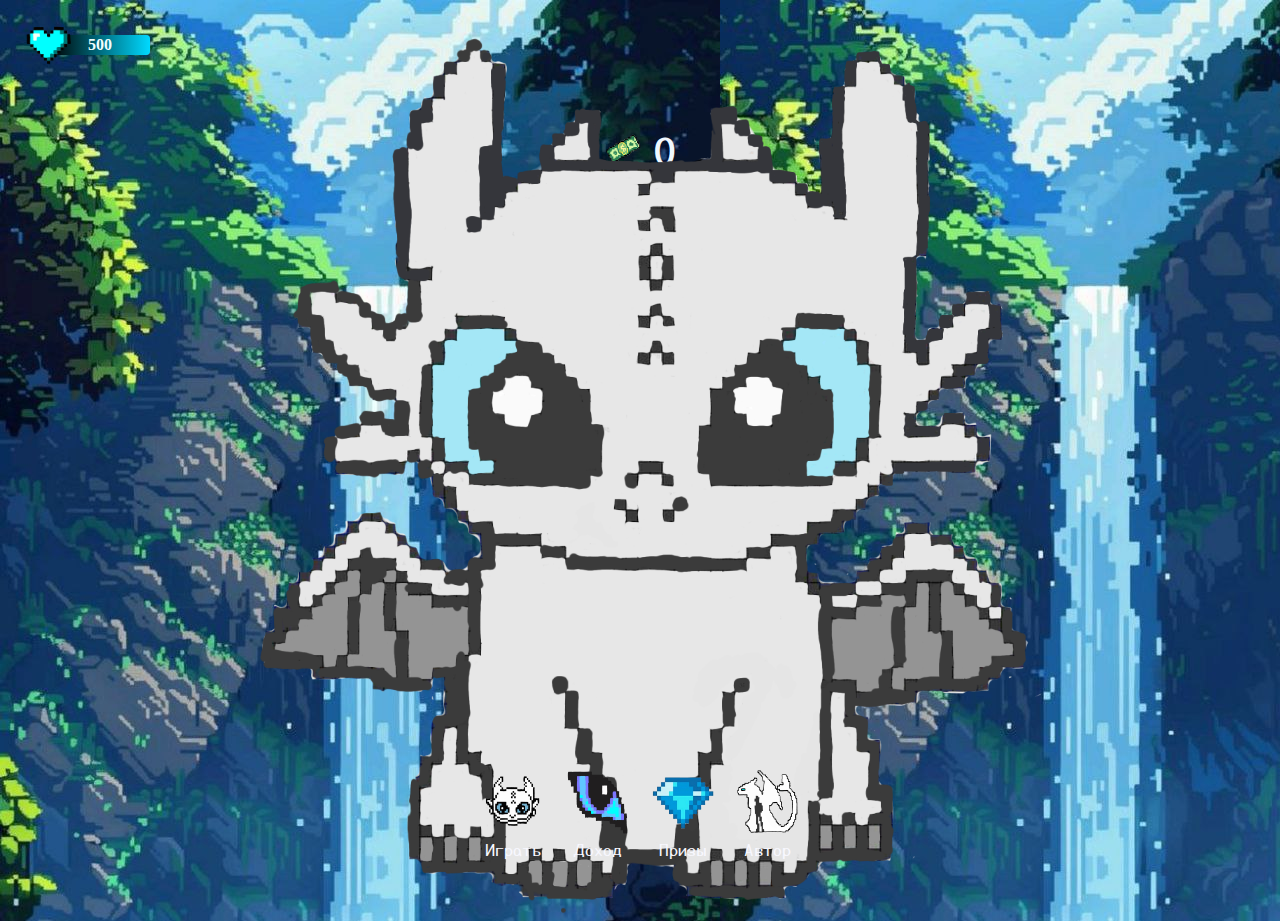
<file: index.html>
<!DOCTYPE html>
<html lang="en">
	<head>
		<meta charset="UTF-8" />
		<meta
			name="viewport"
			content="width=device-width, initial-scale=1.0, user-scalable=no"
		/>
		<title>Document</title>
		<link rel="stylesheet" href="style.css" />
	</head>
	<body class="bodyIndex">
		<div class="scorePanel">
			<div class="topScorePanel">
				<div class="energy">
					<img src="энергияС.png" />
					<div id="energyBox">
						<div id="energyFill"></div>
						<span id="energyText">500</span>
					</div>
				</div>
			</div>
			<div class="centerScorePanel">
				<img src="Деньги.png" />
				<span id="score">0</span>
			</div>
			<div class="bottomScorePanel">
				<p>+ <span id="scoreInHour">0</span> в час</p>
			</div>
		</div>
		<div class="objectPanel" id="objectPanel">
			<img src="безЗубик.png" id="objectImg" />
		</div>
		<div class="menuPanel">
			<a href="#" class="menuText"
				><div class="menuButton">
					<img src="играть.png" />
					<p>Играть</p>
				</div></a
			>
			<a href="earnings.html" class="menuText"
				><div class="menuButton">
					<img src="доходГлаз.png" />
					<p>Доход</p>
				</div></a
			>
			<a href="#" class="menuText"
				><div class="menuButton">
					<img src="ПризыАлмаз.png" />
					<p>Призы</p>
				</div></a
			>
			<a href="Avtor.html" class="menuText"
				><div class="menuButton">
					<img src="Автор.png" />
					<p>Автор</p>
				</div></a
			>
		</div>
		<script src="script.js"></script>
	</body>
</html>
</file>
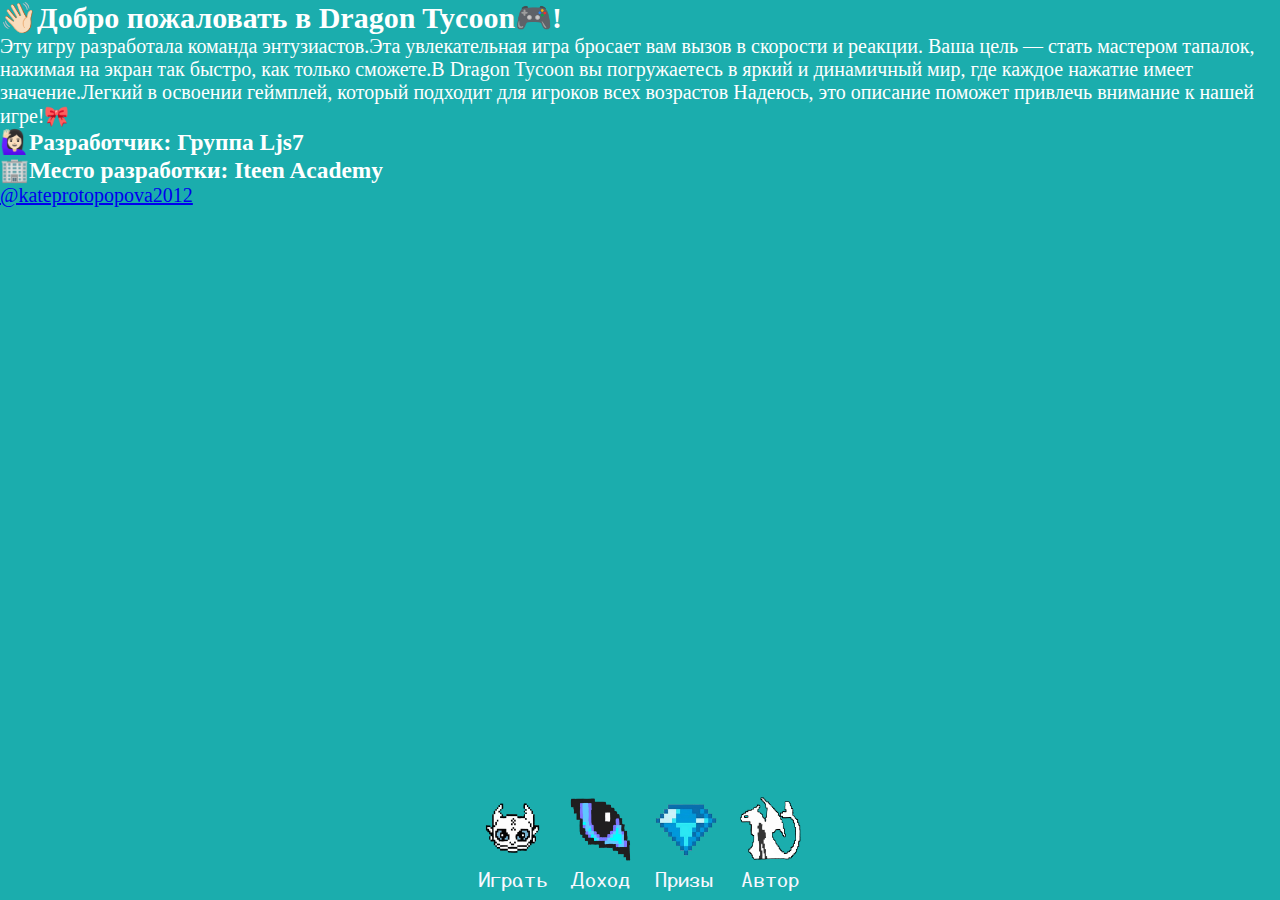
<file: Avtor.html>
<!DOCTYPE html>
<html lang="en">
	<head>
		<meta charset="UTF-8" />
		<meta
			name="viewport"
			content="width=device-width, initial-scale=1.0, user-scalable=no"
		/>
		<title>Document</title>
		<link rel="stylesheet" href="style.css" />
	</head>
	<body class="bodyCommand">
		<div class="commandPanel">
			<h2>👋🏻Добро пожаловать в Dragon Tycoon🎮!</h2>
			<p>
				Эту игру разработала команда энтузиастов.Эта увлекательная игра бросает
				вам вызов в скорости и реакции. Ваша цель — стать мастером тапалок,
				нажимая на экран так быстро, как только сможете.В Dragon Tycoon вы
				погружаетесь в яркий и динамичный мир, где каждое нажатие имеет
				значение.Легкий в освоении геймплей, который подходит для игроков всех
				возрастов Надеюсь, это описание поможет привлечь внимание к нашей
				игре!🎀
			</p>
			<h3>🙋🏻‍♀️Разработчик: Группа Ljs7</h3>
			<h3>🏢Место разработки: Iteen Academy</h3>

			<a href="https://me/kateprotopopova2012">@kateprotopopova2012</a>
		</div>
		<div class="menuPanel">
			<a href="index.html" class="menuText"
				><div class="menuButton">
					<img src="играть.png" />
					<p>Играть</p>
				</div></a
			>
			<a href="earnings.html" class="menuText"
				><div class="menuButton">
					<img src="доходГлаз.png" />
					<p>Доход</p>
				</div></a
			>
			<a href="#" class="menuText"
				><div class="menuButton">
					<img src="ПризыАлмаз.png" />
					<p>Призы</p>
				</div></a
			>
			<a href="#" class="menuText"
				><div class="menuButton">
					<img src="Автор.png" />
					<p>Автор</p>
				</div></a
			>
		</div>
	</body>
</html>
</file>
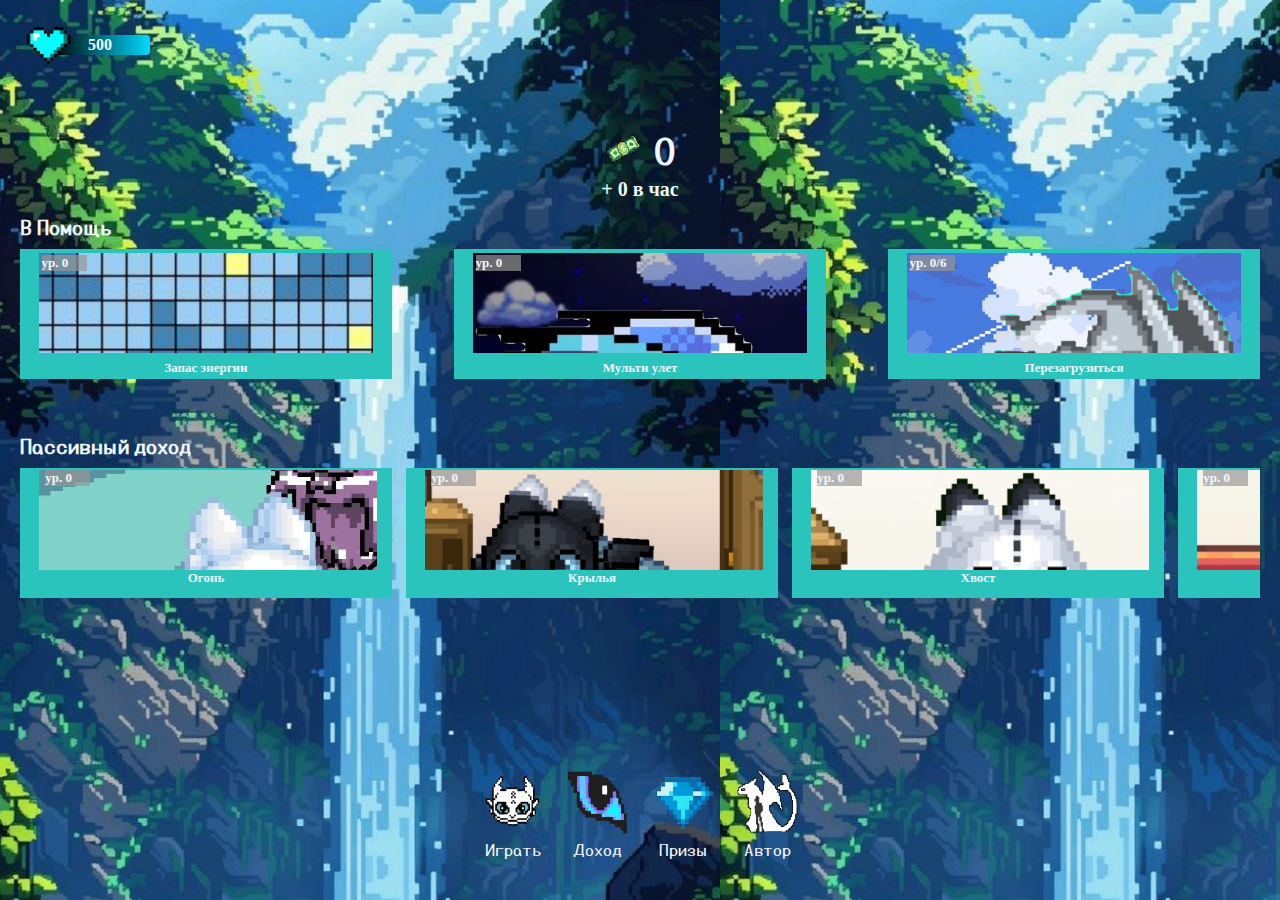
<file: earnings.html>
<!DOCTYPE html>
<div lang="en">
	<head>
		<meta charset="UTF-8" />
		<meta
			name="viewport"
			content="width=device-width, initial-scale=1.0, user-scalable=no"
		/>
		<title>Document</title>
		<link rel="stylesheet" href="style.css" />
	</head>
	<body>
	<div class="bodyIndex">
		<div class="scorePanel">
			<div class="topScorePanel">
				<div class="energy">
					<img src="энергияС.png" />
					<div id="energyBox">
						<div id="energyFill"></div>
						<span id="energyText">500</span>
					</div>
				</div>
			</div>
			<div class="centerScorePanel">
				<img src="Деньги.png" />
				<span id="score">0</span>
			</div>
			<div class="bottomScorePanel">
				<p>+ <span id="scoreInHour">0</span> в час</p>
			</div>
		</div>
		<div class="cardsPanel">
			<div class="upgradeCards">
				<p class="caption">В Помощь</p>
				<div class="containerUpgradeCards">
					<div class="card" id="clickFullEnergy">
						<div class="imageCard">
							<p>ур. <span id="lvlFullEnergy" class="lvlFullEnergy">0</span></p>
						</div>
						<p class="textCard">Запас энергии</p>
					</div>
					<div class="card" id="clickcountClick">
						<div class="imageCard">
							<p>ур. <span id="lvlCountClick">0</span></p>
						</div>
						<p class="textCard">Мульти улет</p>
					</div>
					<div class="card" id="clickRestart">
						<div class="imageCard">
							<p>ур. <span id="lvlRestart" class="lvlRestart">0</span>/6</p>
						</div>
						<p class="textCard">Перезагрузиться</p>
					</div>
				</div>
			</div>
			<div class="upgradeCards">
				<p class="caption">Пассивный доход</p>
				<div class="passiveContainer">
					<div class="card cardPassive" data-id="1"></div>
					<div class="card cardPassive" data-id="2"></div>
					<div class="card cardPassive" data-id="3"></div>
					<div class="card cardPassive" data-id="4"></div>
					<div class="card cardPassive" data-id="5"></div>
				</div>
			</div>
		</div>
		 <div class="menuPanel">
			<a href="index.html" class="menuText"
				><div class="menuButton">
					<img src="играть.png" />
					<p>Играть</p>
				</div></a
			>
			<a href="earnings.html" class="menuText"
				><div class="menuButton">
					<img src="доходГлаз.png" />
					<p>Доход</p>
				</div></a
			>
			<a href="#" class="menuText"
				><div class="menuButton">
					<img src="ПризыАлмаз.png" />
					<p>Призы</p>
				</div></a
			>
			<a href="Avtor.html" class="menuText"
				><div class="menuButton">
					<img src="Автор.png" />
					<p>Автор</p>
				</div></a
			>
		</div>
		<dialog id="screenLvlEnergy" class="dialog">
			<form method="dialog">
			 <button class="closeButton">✖</button>
			 <img class="imgDialog" src="запасЭнергии.png">
			 <h2>Запас энергии</h2>
			 <div class="textContainer">
        <p>ур.<span class="lvlFullEnergy">0</span></p>
				<img src="энергияС.png"/>
				<p>+<span id="countEnergy" >100</span></p>
			 </div>
			 <button class="pay" id="payLvlEnergy">
				<p>Купить за <span id="priceLvlEnergy">300</span></p>
			</button>
		 	</form>
		</dialog>
		<dialog id="screenRestart" class="dialog">
			<form method="dialog">
			 <button class="closeButton">✖</button>
			 <img class="imgDialog" src="перез.jpg">
			 <h2>Перезагрузиться</h2>
			 <div class="textContainer">
        <p><span class="lvlRestart">0</span>/6</p>
				<img src="энергияС.png"
				<p>Полностью восстанавлениет энергии</p>
			 </div>
			 <button class="pay" id="payRestart">
				<p>Бесплатно</p>
			</button>
		 	</form>
		</dialog>
		<dialog id="screenPassive" class="dialog"></dialog>
			 <script src="script.js"></script>
	</body>
</html>
</file>
<file: style.css>
.bodyIndex {
	width: 100%;
	height: 100vh;
	display: grid;
	grid-template-rows: 20% 65% 15%;
	background-image: url("водопад.jpg");
}
.bodyCommand {
	width: 100%;
	height: 100vh;
	display: grid;
	grid-template-rows: 88% 12%;
	background-color: rgb(27, 173, 173);
	color: rgb(255, 255, 255);
	font-size: 20px;
}
* {
	padding: 0;
	margin: 0;
}
.objectPanel {
	display: flex;
	justify-content: center;
	align-items: center;
}
.objectPanel img {
	width: 70%;
}
.menuPanel {
	display: flex;
	justify-content: center;
}
.menuButton img {
	width: 65px;
	height: 75px;
}
.menuButton {
	margin-left: 10px;
	margin-right: 10px;
	display: flex;
	flex-direction: column;
	align-items: center;
}
.menuText {
	text-decoration: none;
	color: ghostwhite;
	font-family: MyFont;
}
@font-face {
	font-family: MyFont;
	src: url(LXGWMarkerGothic-Regular.ttf);
}
.topScorePanel {
	height: 60%;
}
.energy {
	display: flex;
	justify-content: flex-start;
	align-items: center;
	margin-top: 20px;
}
.energy img {
	width: 50px;
	position: relative;
	left: 24px;
	z-index: 5;
}
#energyBox {
	width: 100px;
	height: 20px;
	border-radius: 4px;
	background-color: rgb(99, 100, 110);
	color: azure;
	font-weight: 600;
	display: flex;
	justify-content: center;
	align-items: center;
	position: relative;
}
#energyFill {
	position: absolute;
	width: 100%;
	height: 100%;
	left: 0;
	border-radius: 4px;
	background: linear-gradient(90deg, rgb(0, 0, 0) 0%, rgb(0, 217, 255) 100%);
}
#energyText {
	z-index: 5;
}
.centerScorePanel {
	height: 25%;
	display: flex;
	justify-content: center;
	align-items: center;
}
.centerScorePanel img {
	width: 40px;
}
#score {
	font-size: 36px;
	color: aliceblue;
	font-family: MyFont;
	text-decoration: none;
	margin-left: 10px;
	font-weight: 800;
}
@font-face {
	font-family: MyFont;
	src: url(LXGWMarkerGothic-Regular.ttf);
}
.bottomScorePanel {
	display: flex;
	justify-content: center;
	align-items: center;
	font-size: 20px;
	margin-top: 5px;
	color: aliceblue;
	font-weight: 600;
}
.plus {
	position: absolute;
	color: aliceblue;
	font-size: 25px;
	font-weight: 600;
	animation: moveUp 4s forwards;
}
@keyframes moveUp {
	0% {
		transform: translateY(0);
		opacity: 1;
	}
	100% {
		transform: translateY(-300px);
		opacity: 0;
	}
}
.upgradeCards {
	padding: 20px;
	width: calc(100vw - 40px);
}
.caption {
	font-weight: 700;
	font-family: MyFont;
	color: aliceblue;
	font-size: 20px;
	margin-bottom: 10px;
	margin-top: 15px;
}
.card {
	width: 30%;
	height: 130px;
	background-color: rgb(43, 196, 188);
	font-weight: 700;
	font-size: 13px;
	color: aliceblue;
	display: flex;
	flex-direction: column;
	align-items: center;
	justify-content: space-around;
}
.containerUpgradeCards {
	display: flex;
	justify-content: space-between;
}
.imageCard {
	width: 90%;
	height: 100px;
}
.imageCard p {
	background-color: rgba(151, 151, 151, 0.692);
	width: 45px;
	margin-left: 3px;
	margin-top: 2px;
}
.card:nth-child(1) .imageCard {
	background-image: url(запасЭнергии.png);
	background-size: cover;
}
.card:nth-child(2) .imageCard {
	background-image: url(тарелка.jpg);
	background-size: cover;
}
.card:nth-child(3) .imageCard {
	background-image: url(перез.jpg);
	background-size: cover;
}
.dialog {
	position: fixed;
	inset: auto 0 0 0;
	border: 4px solid rgb(47, 148, 139);
	width: calc(100% - 48px);
	height: 76vh;
	background-color: rgb(161, 255, 255);
	padding: 20px;
}
.imgDialog {
	width: 90%;
	height: 50%;
}
.textContainer img {
	width: 25px;
	margin-left: 20px;
}
form {
	height: 100%;
	display: flex;
	flex-direction: column;
	justify-content: space-around;
	align-items: center;
}
.closeButton {
	width: 40px;
	height: 40px;
	padding: 5px;
	background-color: aliceblue;
	border: 0px;
	font-size: 16px;
	align-self: flex-end;
}
form h2 {
	font-family: MyFont;
}
.textContainer {
	display: flex;
	background-color: aliceblue;
	width: 45%;
	justify-content: center;
	align-items: center;
	color: rgb(0, 0, 0);
	font-size: 17px;
}
.pay {
	width: 90%;
	height: 6vh;
	font-size: 20px;
	font-family: MyFont;
	display: flex;
	justify-content: center;
	align-items: center;
	border: 0px;
}
::backdrop {
	background-color: rgba(128, 126, 126, 0.705);
}
.passiveContainer {
	width: calc(100vw - 40px);
	white-space: nowrap;
	overflow-x: auto;
}
.cardPassive {
	display: inline-block;
	margin-right: 10px;
}
.passiveContainer::-webkit-scrollbar {
	display: none;
}
</file>
